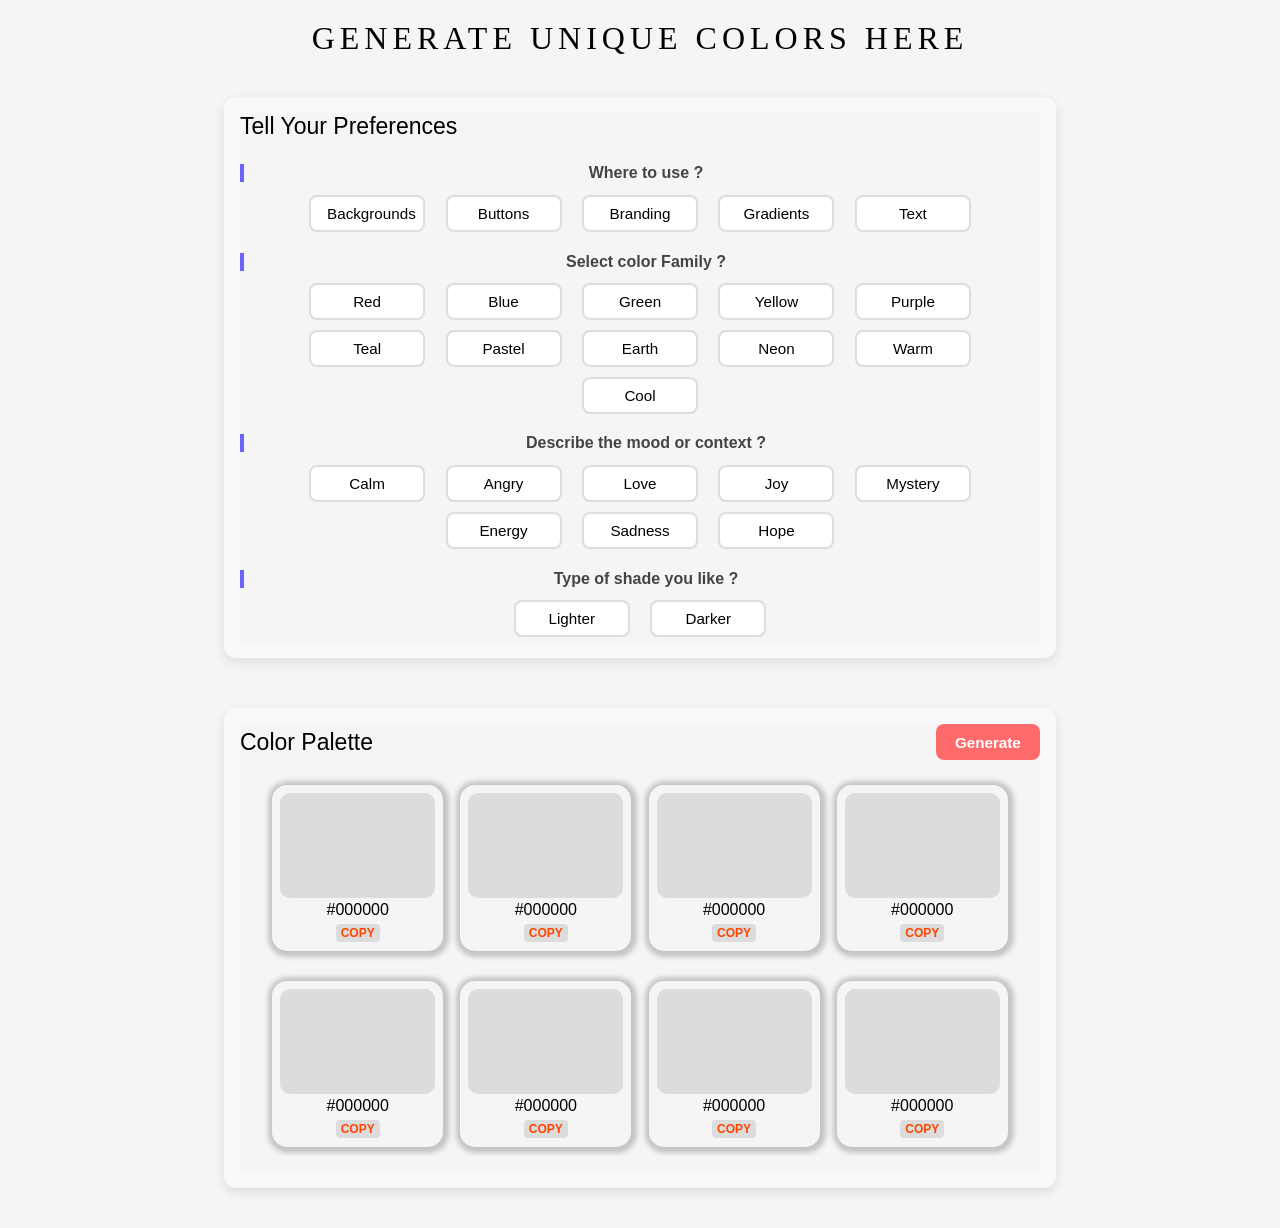
<file: index.html>
<!doctype html>
<html lang="en">
  <head>
    <meta charset="UTF-8" />
    <meta name="viewport" content="width=device-width, initial-scale=1.0" />
    <title>COLOR PALETTE PROJECT</title>
    <link rel="stylesheet" href="color.css" />
  </head>
  <body>
    <h1>GENERATE UNIQUE COLORS HERE</h1>
    <div class="container">
      <div id="form">
        <form>
          <p>Tell Your Preferences</p>
          <div>
            <h4>Where to use ?</h4>
            <label
              ><input type="radio" name="use" value="Background" />Backgrounds</label
            >
            <label
              ><input type="radio" name="use" value="Button" />Buttons</label
            >
            <label
              ><input type="radio" name="use" value="Branding" />Branding</label
            >
            <label
              ><input type="radio" name="use" value="Gradient" />Gradients</label
            >
            <label
              ><input type="radio" name="use" value="Text" />Text</label
            >
          </div>
          <div>
            <h4>Select color Family ?</h4>
            <label><input type="radio" name="family" value="Red" />Red</label>
            <label><input type="radio" name="family" value="Blue" />Blue</label>
            <label
              ><input type="radio" name="family" value="Green" />Green</label
            >
            <label
              ><input type="radio" name="family" value="Yellow" />Yellow</label
            >
            <label
              ><input type="radio" name="family" value="Purple" />Purple</label
            >
            <label><input type="radio" name="family" value="Teal" />Teal</label>
            <label
              ><input type="radio" name="family" value="Pastel" />Pastel</label
            >
            <label
              ><input type="radio" name="family" value="Earth" />Earth</label
            >
            <label><input type="radio" name="family" value="Neon" />Neon</label>
            <label><input type="radio" name="family" value="Warm" />Warm</label>
            <label><input type="radio" name="family" value="Cool" />Cool</label>
          </div>
          <div>
            <h4>Describe the mood or context ?</h4>
            <label><input type="radio" name="mood" value="Calm" />Calm</label>
            <label><input type="radio" name="mood" value="Angry" />Angry</label>
            <label><input type="radio" name="mood" value="Love" />Love</label>
            <label><input type="radio" name="mood" value="Joy" />Joy</label>
            <label
              ><input type="radio" name="mood" value="Mystery" />Mystery</label
            >
            <label
              ><input type="radio" name="mood" value="Energy" />Energy</label
            >
            <label
              ><input type="radio" name="mood" value="Sadness" />Sadness</label
            >
            <label><input type="radio" name="mood" value="Hope" />Hope</label>
          </div>
          <div>
            <h4>Type of shade you like ?</h4>
            <label
              ><input type="radio" name="shade" value="Light" />Lighter</label
            >
            <label
              ><input type="radio" name="shade" value="Dark" />Darker</label
            >
          </div>
        </form>
      </div>

      <div id="generate-clr">
        <div id="clr-generate">
          <h3>Color Palette</h3>
          <button class="generate">Generate</button>
        </div>

        <div id="color-box">
          <div>
            <div></div>
            <p>#000000</p>
            <button>copy</button>
          </div>
          <div>
            <div></div>
            <p>#000000</p>
            <button>copy</button>
          </div>
          <div>
            <div></div>
            <p>#000000</p>
            <button>copy</button>
          </div>
          <div>
            <div></div>
            <p>#000000</p>
            <button>copy</button>
          </div>
          <div>
            <div></div>
            <p>#000000</p>
            <button>copy</button>
          </div>
          <div>
            <div></div>
            <p>#000000</p>
            <button>copy</button>
          </div>
          <div>
            <div></div>
            <p>#000000</p>
            <button>copy</button>
          </div>
          <div>
            <div></div>
            <p>#000000</p>
            <button>copy</button>
          </div>
        </div>
      </div>
    </div>

    <script src="color.js"></script>
  </body>
</html>
</file>
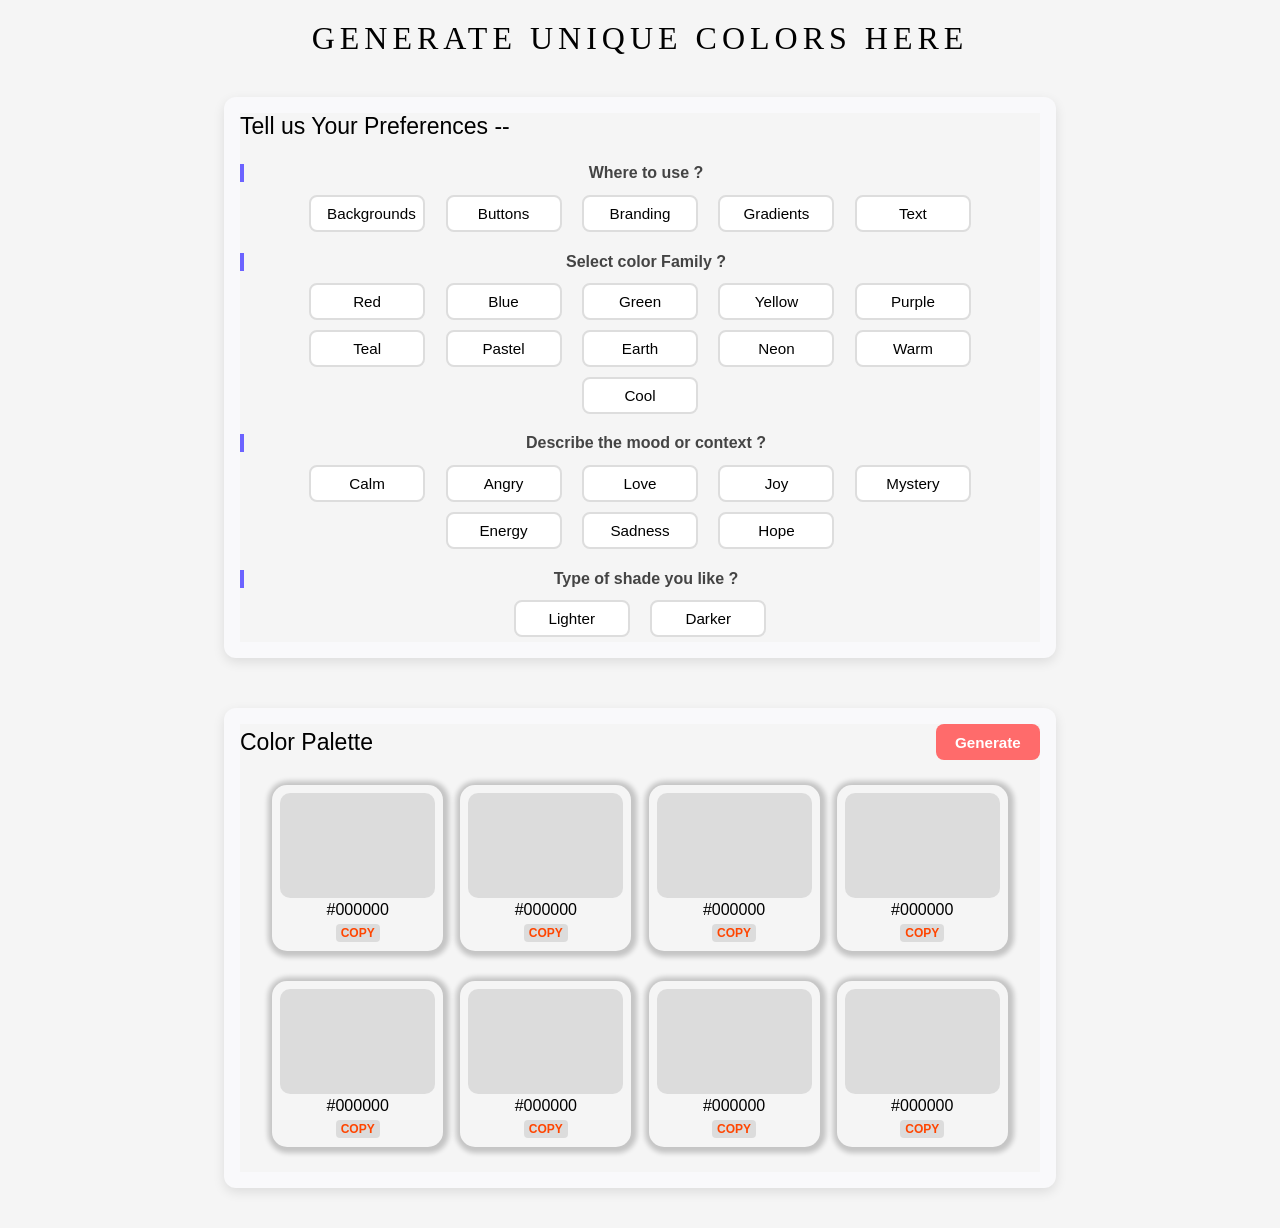
<file: color.html>
<!doctype html>
<html lang="en">
  <head>
    <meta charset="UTF-8" />
    <meta name="viewport" content="width=device-width, initial-scale=1.0" />
    <title>COLOR PALETTE PROJECT</title>
    <link rel="stylesheet" href="color.css" />
  </head>
  <body>
    <h1>GENERATE UNIQUE COLORS HERE</h1>
    <div class="container">
      <div id="form">
        <form>
          <p>Tell us Your Preferences --</p>
          <div>
            <h4>Where to use ?</h4>
            <label
              ><input type="radio" name="use" value="Background" />Backgrounds</label
            >
            <label
              ><input type="radio" name="use" value="Button" />Buttons</label
            >
            <label
              ><input type="radio" name="use" value="Branding" />Branding</label
            >
            <label
              ><input type="radio" name="use" value="Gradient" />Gradients</label
            >
            <label
              ><input type="radio" name="use" value="Text" />Text</label
            >
          </div>
          <div>
            <h4>Select color Family ?</h4>
            <label><input type="radio" name="family" value="Red" />Red</label>
            <label><input type="radio" name="family" value="Blue" />Blue</label>
            <label
              ><input type="radio" name="family" value="Green" />Green</label
            >
            <label
              ><input type="radio" name="family" value="Yellow" />Yellow</label
            >
            <label
              ><input type="radio" name="family" value="Purple" />Purple</label
            >
            <label><input type="radio" name="family" value="Teal" />Teal</label>
            <label
              ><input type="radio" name="family" value="Pastel" />Pastel</label
            >
            <label
              ><input type="radio" name="family" value="Earth" />Earth</label
            >
            <label><input type="radio" name="family" value="Neon" />Neon</label>
            <label><input type="radio" name="family" value="Warm" />Warm</label>
            <label><input type="radio" name="family" value="Cool" />Cool</label>
          </div>
          <div>
            <h4>Describe the mood or context ?</h4>
            <label><input type="radio" name="mood" value="Calm" />Calm</label>
            <label><input type="radio" name="mood" value="Angry" />Angry</label>
            <label><input type="radio" name="mood" value="Love" />Love</label>
            <label><input type="radio" name="mood" value="Joy" />Joy</label>
            <label
              ><input type="radio" name="mood" value="Mystery" />Mystery</label
            >
            <label
              ><input type="radio" name="mood" value="Energy" />Energy</label
            >
            <label
              ><input type="radio" name="mood" value="Sadness" />Sadness</label
            >
            <label><input type="radio" name="mood" value="Hope" />Hope</label>
          </div>
          <div>
            <h4>Type of shade you like ?</h4>
            <label
              ><input type="radio" name="shade" value="Light" />Lighter</label
            >
            <label
              ><input type="radio" name="shade" value="Dark" />Darker</label
            >
          </div>
        </form>
      </div>

      <div id="generate-clr">
        <div id="clr-generate">
          <h3>Color Palette</h3>
          <button class="generate">Generate</button>
        </div>

        <div id="color-box">
          <div>
            <div></div>
            <p>#000000</p>
            <button>copy</button>
          </div>
          <div>
            <div></div>
            <p>#000000</p>
            <button>copy</button>
          </div>
          <div>
            <div></div>
            <p>#000000</p>
            <button>copy</button>
          </div>
          <div>
            <div></div>
            <p>#000000</p>
            <button>copy</button>
          </div>
          <div>
            <div></div>
            <p>#000000</p>
            <button>copy</button>
          </div>
          <div>
            <div></div>
            <p>#000000</p>
            <button>copy</button>
          </div>
          <div>
            <div></div>
            <p>#000000</p>
            <button>copy</button>
          </div>
          <div>
            <div></div>
            <p>#000000</p>
            <button>copy</button>
          </div>
        </div>
      </div>
    </div>

    <script src="color.js"></script>
  </body>
</html>
</file>
<file: color.css>
body {
  padding: 0px 10px;
}
html {
  min-width: 330px;
}

* {
  text-align: center;
  padding: 0px;
  margin: 0px;
  background-color: whitesmoke;
}

* > h1 {
  margin-top: 20px;
  letter-spacing: 5px;
  font-weight: lighter;
}
.container {
  display: flex;
  flex-direction: column;
  align-items: center;
  justify-content: center;
  gap: 50px;
  margin: 40px 0px;
}

/* Form container */
#form {
  max-width: 800px;
  margin: 0px 20px;
  padding: 1rem;
  background: #f9f9fb;
  border-radius: 12px;
  box-shadow: 0 4px 12px rgba(0, 0, 0, 0.1);
  font-family: "Segoe UI", sans-serif;
}

/* Title */
#form p {
  font-size: 23px;
  font-weight: 500 !important;
  margin-bottom: 1.5rem;
  text-align: left;
}

/* Section headings */
#form h4 {
  margin: 1rem 0 0.5rem;
  font-size: 1rem;
  font-weight: 600;
  color: #444;
  border-left: 4px solid #6c63ff; /* accent line */
  padding-left: 8px;
}

/* Labels as clickable blocks */
#form label {
  display: inline-block;
  margin: 0.3rem 0.5rem;
  padding: 0.5rem 1rem;
  border: 2px solid #ddd;
  border-radius: 8px;
  cursor: pointer;
  transition: all 0.2s ease;
  background: #fff;
  font-size: 0.95rem;
  width: 80px;
}

/* Hover effect */
#form label:hover {
  border-color: #6c63ff;
  background: #f0f0ff;
}

/* Hide default radio */
#form input[type="radio"] {
  display: none;
}

/* Selected state */
#form label:has(input[type="radio"]:checked) {
  border-color: #6c63ff;
  background: #6c63ff;
  color: #fff;
  font-weight: 600;
}


#generate-clr {
  max-width: 800px;
  margin: 0px 20px;
  padding: 1rem;
  background: #f9f9fb;
  border-radius: 12px;
  box-shadow: 0 4px 12px rgba(0, 0, 0, 0.1);
  font-family: "Segoe UI", sans-serif;
}

/* Generate buttons */
button.generate {
  padding: 0.6rem 1.2rem;
  font-size: 0.95rem;
  font-weight: 600;
  border-radius: 8px;
  border: none;
  background: #ff6b6b;
  color: #fff;
  cursor: pointer;
  transition: background 0.2s ease;
}

button.generate:hover {
  background: #e85a5a;
}

#clr-generate {
  display: flex;
  flex-direction: row;
  justify-content: space-between;
  align-items: center;
  gap: 10px;
}

#clr-generate > h3 {
  font-size: 23px;
  font-weight: 500 !important;
}

#color-box {
  padding: 20px;
  display: flex;
  flex-wrap: wrap;
  justify-content: space-evenly;
  justify-items: baseline;
  row-gap: 20px;
}

#color-box > div {
  height: 150px;
  width: 155px;
  margin: 5px;
  border-radius: 15px;
  box-shadow: 1px 1px 5px 5px rgba(0, 0, 0, 0.2);
  padding: 8px;
}

#color-box > div > div {
  height: 70%;
  width: 100%;
  border-radius: 10px;
  background-color: rgba(0, 0, 0, 0.1);
}

#color-box > div > p {
  cursor: pointer;
  margin-top: 3px;
  font-weight: 500;
}

#color-box > div > button {
  border: none;
  color: orangered;
  font-size: 12px;
  font-weight: bold;
  cursor: pointer;
  border-radius: 4px;
  text-transform: uppercase;
  padding: 2px 5px;
  margin-top: 5px;
  background-color: rgba(0, 0, 0, 0.1);
}

@media (max-width: 330) {
  body {
    overflow-x: scroll;
  }
}
</file>
